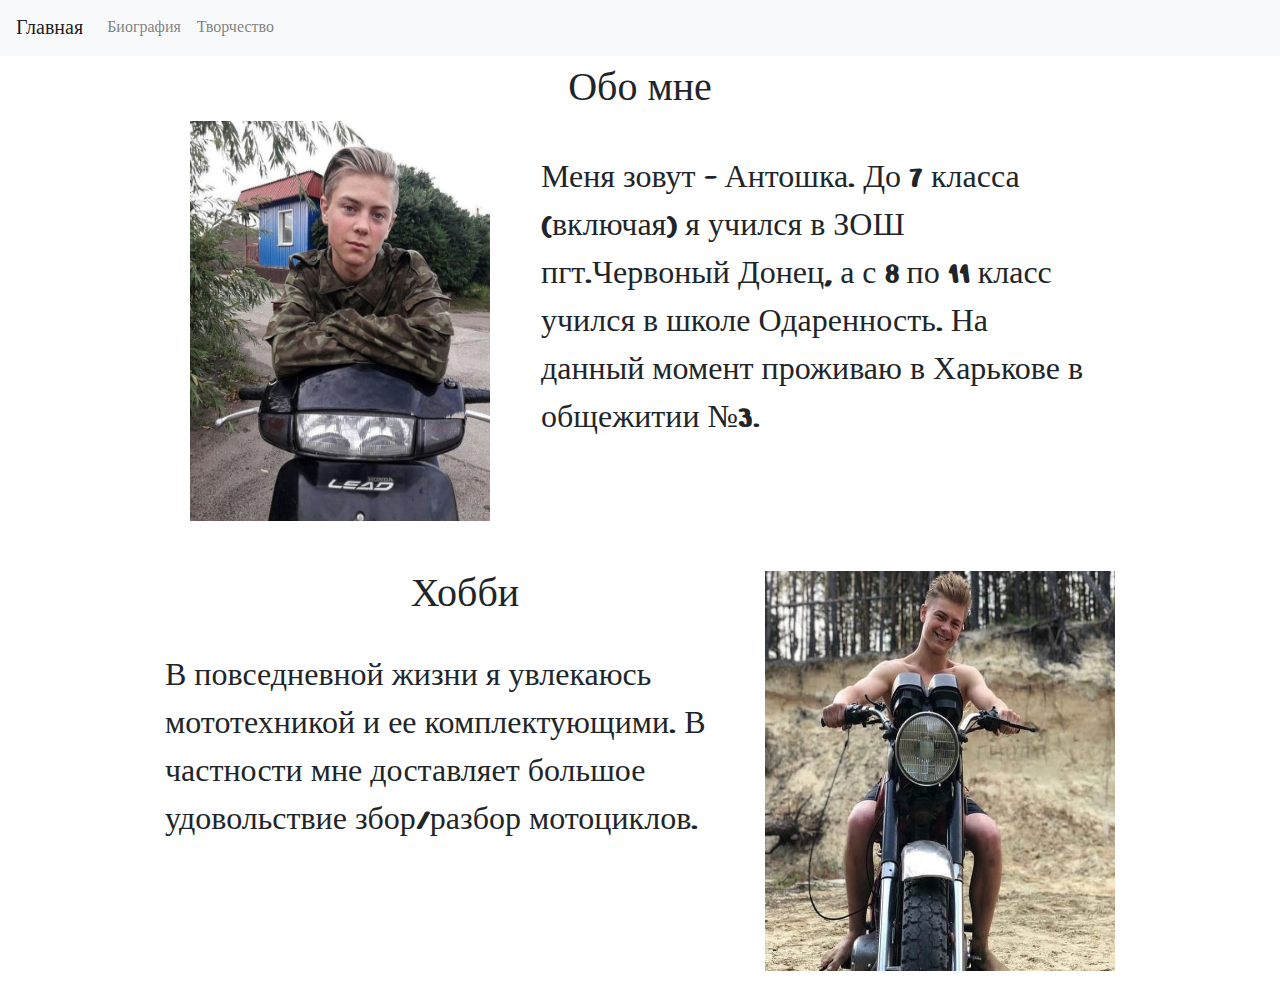
<file: index.html>
<!doctype html>
<html lang="en">

<head>
    <!-- Required meta tags -->
    <meta charset="utf-8">
    <meta name="viewport" content="width=device-width, initial-scale=1, shrink-to-fit=no">

    <!-- Bootstrap CSS -->
    <link rel="preconnect" href="https://fonts.gstatic.com">
    <link href="https://fonts.googleapis.com/css2?family=Nerko+One&display=swap" rel="stylesheet">
    <link rel="stylesheet" href="https://maxcdn.bootstrapcdn.com/bootstrap/4.0.0/css/bootstrap.min.css" integrity="sha384-Gn5384xqQ1aoWXA+058RXPxPg6fy4IWvTNh0E263XmFcJlSAwiGgFAW/dAiS6JXm" crossorigin="anonymous">
    <link rel="stylesheet" href="css/style.css">
    <title>Tosha:3</title>
</head>

<body>

    <nav class="navbar fixed-top navbar-expand-lg navbar-light bg-light">
        <a class="navbar-brand" href="#">Главная</a>
        <button class="navbar-toggler" type="button" data-toggle="collapse" data-target="#navbarNavAltMarkup" aria-controls="navbarNavAltMarkup" aria-expanded="false" aria-label="Toggle navigation">
        <span class="navbar-toggler-icon"></span>
    </button>
        <div class="collapse navbar-collapse" id="navbarNavAltMarkup">
            <div class="navbar-nav">
                <a class="nav-item nav-link" href="page/bio.html">Биография</a>
                <a class="nav-item nav-link" href="page/tvor.html">Творчество</a>
            </div>
        </div>
    </nav>
    <div class="fix">
        <div class="head-index">
            <h1>Обо мне</h1>
        </div>
        <div class="container">
            <div class="content">
                <div class="photo-index"><img src="photo/index.jpg"></div>
                <div class="text-index">
                    <p>Меня зовут - Антошка. До 7 класса (включая) я учился в ЗОШ пгт.Червоный Донец, а с 8 по 11 класс учился в школе Одаренность. На данный момент проживаю в Харькове в общежитии №3.
                        <p>
                </div>
            </div>
            <div class="content mt-10">
                <div class="text-index-2">
                    <h1>Хобби</h1>
                    <p>В повседневной жизни я увлекаюсь мототехникой и ее комплектующими. В частности мне доставляет большое удовольствие збор/разбор мотоциклов.</p>
                </div>
                <div class="photo-index-2"><img src="photo/1.jpg" </div>
                </div>
            </div>

        </div>

        <!-- Optional JavaScript -->
        <!-- jQuery first, then Popper.js, then Bootstrap JS -->
        <script src="https://code.jquery.com/jquery-3.2.1.slim.min.js" integrity="sha384-KJ3o2DKtIkvYIK3UENzmM7KCkRr/rE9/Qpg6aAZGJwFDMVNA/GpGFF93hXpG5KkN" crossorigin="anonymous"></script>
        <script src="https://cdnjs.cloudflare.com/ajax/libs/popper.js/1.12.9/umd/popper.min.js" integrity="sha384-ApNbgh9B+Y1QKtv3Rn7W3mgPxhU9K/ScQsAP7hUibX39j7fakFPskvXusvfa0b4Q" crossorigin="anonymous"></script>
        <script src="https://maxcdn.bootstrapcdn.com/bootstrap/4.0.0/js/bootstrap.min.js" integrity="sha384-JZR6Spejh4U02d8jOt6vLEHfe/JQGiRRSQQxSfFWpi1MquVdAyjUar5+76PVCmYl" crossorigin="anonymous"></script>
</body>

</html>
</file>
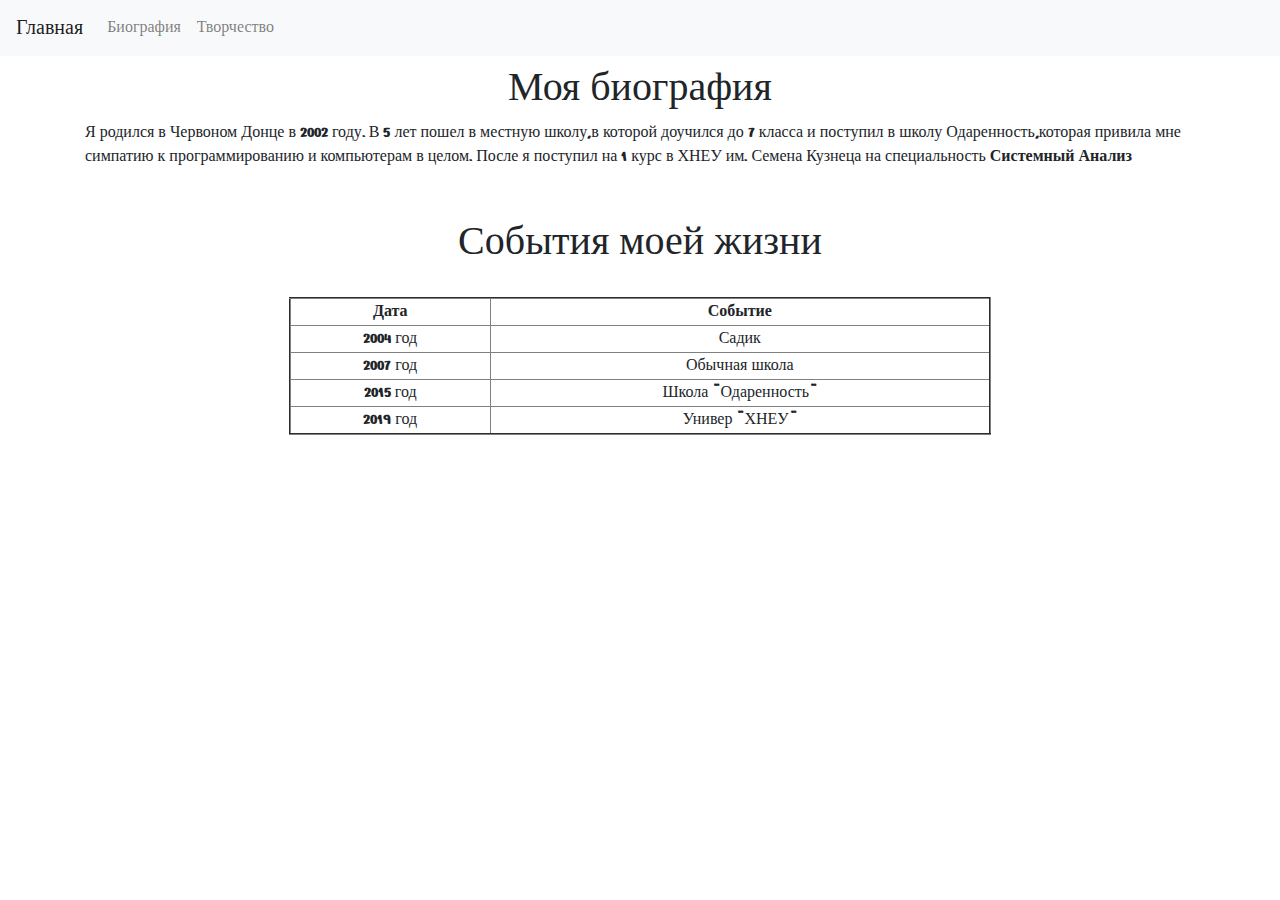
<file: page/bio.html>
<!doctype html>
<html lang="en">
<head>
    <!-- Required meta tags -->
    <meta charset="utf-8">
    <meta name="viewport" content="width=device-width, initial-scale=1, shrink-to-fit=no">

    <!-- Bootstrap CSS -->
    <link rel="preconnect" href="https://fonts.gstatic.com">
    <link href="https://fonts.googleapis.com/css2?family=Nerko+One&display=swap" rel="stylesheet">
    <link rel="stylesheet" href="https://maxcdn.bootstrapcdn.com/bootstrap/4.0.0/css/bootstrap.min.css" integrity="sha384-Gn5384xqQ1aoWXA+058RXPxPg6fy4IWvTNh0E263XmFcJlSAwiGgFAW/dAiS6JXm" crossorigin="anonymous">
    <link rel="stylesheet" href="../css/style.css">
    <title>Tosha:3</title>
</head>
<body>

<nav class="navbar fixed-top navbar-expand-lg navbar-light bg-light">
    <a class="navbar-brand" href="../index.html">Главная</a>
    <button class="navbar-toggler" type="button" data-toggle="collapse" data-target="#navbarNavAltMarkup" aria-controls="navbarNavAltMarkup" aria-expanded="false" aria-label="Toggle navigation">
        <span class="navbar-toggler-icon"></span>
    </button>
    <div class="collapse navbar-collapse" id="navbarNavAltMarkup">
        <div class="navbar-nav">
            <a class="nav-item nav-link" href="#">Биография</a>
            <a class="nav-item nav-link" href="tvor.html">Творчество</a>
        </div>
    </div>
</nav>
<div class="fix">
    <div class="container">
        <div class="bio-h1">
          <h1>Моя биография</h1>
        </div>
        <div class="bio-text">
            <p>Я родился в Червоном Донце в 2002 году. В 5 лет пошел в местную школу,в которой доучился до 7 класса и поступил в школу Одаренность,которая привила мне симпатию к программированию и компьютерам в целом.
                После я поступил на 1 курс в ХНЕУ им. Семена Кузнеца на специальность <strong>Системный Анализ</strong></p>
        <div class="table-bio">
            <h1>События моей жизни</h1>
            <div class="center">
            <table border="2">
                <thead>
                <tr><td width="200px"><b>Дата</b></td><td width="500px"><b>Событие</b></td></tr>
                </thead>
                <tbody>
                <tr><td>2004 год</td><td>Садик</td></tr>
                <tr><td>2007 год</td><td>Обычная школа</td></tr>
                <tr><td>2015 год</td><td>Школа "Одаренность"</td></tr>
                <tr><td>2019 год</td><td>Универ "ХНЕУ"</td></tr>
                </tbody>
            </table>
        </div>
        </div>
        </div>
    </div>
</div>

<!-- Optional JavaScript -->
<!-- jQuery first, then Popper.js, then Bootstrap JS -->
<script src="https://code.jquery.com/jquery-3.2.1.slim.min.js" integrity="sha384-KJ3o2DKtIkvYIK3UENzmM7KCkRr/rE9/Qpg6aAZGJwFDMVNA/GpGFF93hXpG5KkN" crossorigin="anonymous"></script>
<script src="https://cdnjs.cloudflare.com/ajax/libs/popper.js/1.12.9/umd/popper.min.js" integrity="sha384-ApNbgh9B+Y1QKtv3Rn7W3mgPxhU9K/ScQsAP7hUibX39j7fakFPskvXusvfa0b4Q" crossorigin="anonymous"></script>
<script src="https://maxcdn.bootstrapcdn.com/bootstrap/4.0.0/js/bootstrap.min.js" integrity="sha384-JZR6Spejh4U02d8jOt6vLEHfe/JQGiRRSQQxSfFWpi1MquVdAyjUar5+76PVCmYl" crossorigin="anonymous"></script>
</body>
</html>
</file>
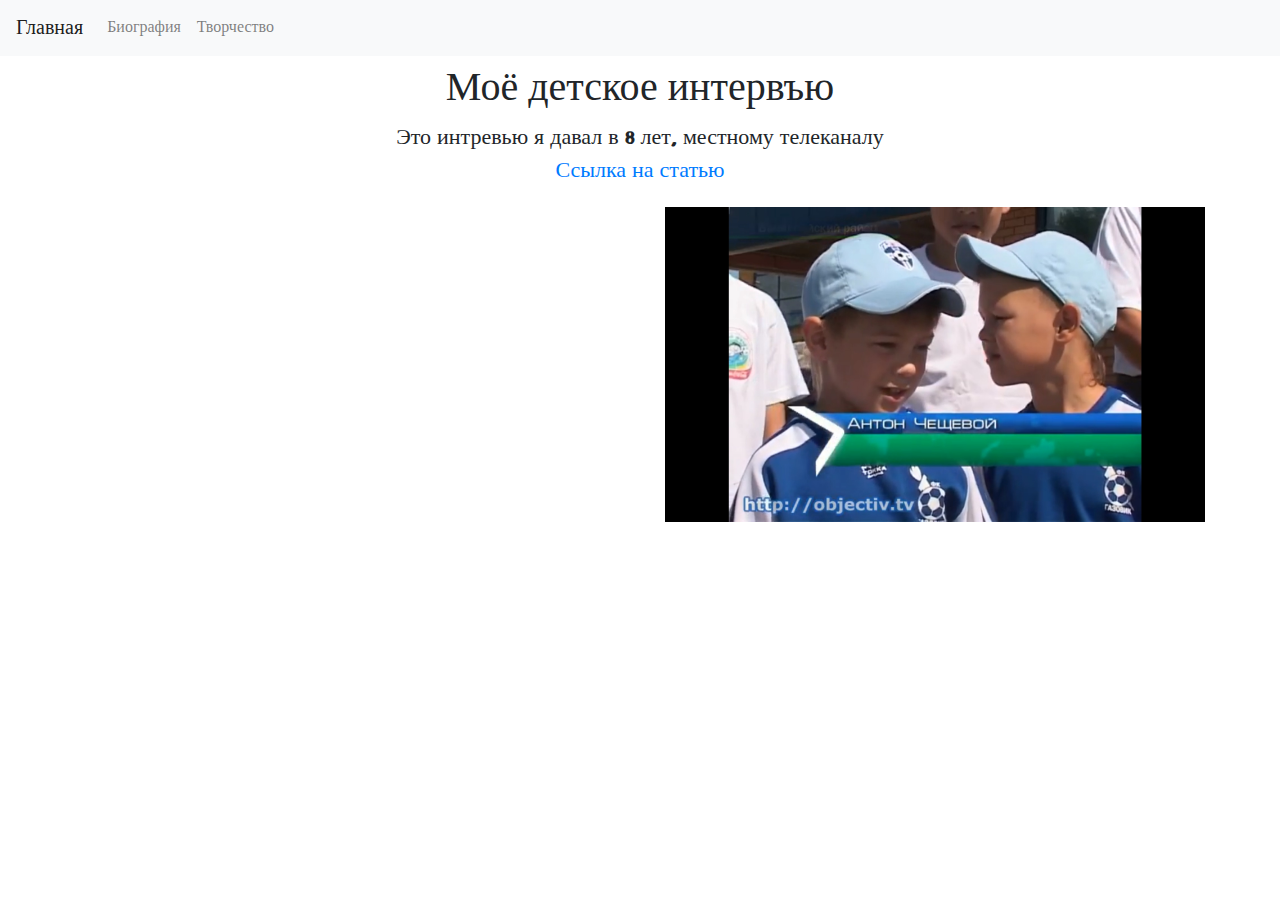
<file: page/tvor.html>
<!doctype html>
<html lang="en">
<head>
    <!-- Required meta tags -->
    <meta charset="utf-8">
    <meta name="viewport" content="width=device-width, initial-scale=1, shrink-to-fit=no">

    <!-- Bootstrap CSS -->
    <link rel="preconnect" href="https://fonts.gstatic.com">
    <link href="https://fonts.googleapis.com/css2?family=Nerko+One&display=swap" rel="stylesheet">
    <link rel="stylesheet" href="https://maxcdn.bootstrapcdn.com/bootstrap/4.0.0/css/bootstrap.min.css" integrity="sha384-Gn5384xqQ1aoWXA+058RXPxPg6fy4IWvTNh0E263XmFcJlSAwiGgFAW/dAiS6JXm" crossorigin="anonymous">
    <link rel="stylesheet" href="../css/style.css">
    <title>Tosha:3</title>
</head>
<body>

<nav class="navbar fixed-top navbar-expand-lg navbar-light bg-light">
    <a class="navbar-brand" href="../index.html">Главная</a>
    <button class="navbar-toggler" type="button" data-toggle="collapse" data-target="#navbarNavAltMarkup" aria-controls="navbarNavAltMarkup" aria-expanded="false" aria-label="Toggle navigation">
        <span class="navbar-toggler-icon"></span>
    </button>
    <div class="collapse navbar-collapse" id="navbarNavAltMarkup">
        <div class="navbar-nav">
            <a class="nav-item nav-link" href="bio.html">Биография</a>
            <a class="nav-item nav-link" href="#">Творчество</a>
        </div>
    </div>
</nav>
<div class="fix">
<div class="container">
   <div class="h1-tvor">
    <h1>Моё детское интервъю</h1>
       <span>Это интревью я давал в 8 лет, местному телеканалу</br><a href="http://archive.objectiv.tv/230611/57456.html" target="_blank">Ссылка на статью</a></span>
   </div>
    <div class="tvor">
     <iframe width="560" height="315" src="https://www.youtube.com/embed/hBjfAZPYBro" frameborder="0" allow="accelerometer; autoplay; clipboard-write; encrypted-media; gyroscope; picture-in-picture" allowfullscreen></iframe>
<img src="../photo/ya.jpg">
    </div>
</div>
</div>

<!-- Optional JavaScript -->
<!-- jQuery first, then Popper.js, then Bootstrap JS -->
<script src="https://code.jquery.com/jquery-3.2.1.slim.min.js" integrity="sha384-KJ3o2DKtIkvYIK3UENzmM7KCkRr/rE9/Qpg6aAZGJwFDMVNA/GpGFF93hXpG5KkN" crossorigin="anonymous"></script>
<script src="https://cdnjs.cloudflare.com/ajax/libs/popper.js/1.12.9/umd/popper.min.js" integrity="sha384-ApNbgh9B+Y1QKtv3Rn7W3mgPxhU9K/ScQsAP7hUibX39j7fakFPskvXusvfa0b4Q" crossorigin="anonymous"></script>
<script src="https://maxcdn.bootstrapcdn.com/bootstrap/4.0.0/js/bootstrap.min.js" integrity="sha384-JZR6Spejh4U02d8jOt6vLEHfe/JQGiRRSQQxSfFWpi1MquVdAyjUar5+76PVCmYl" crossorigin="anonymous"></script>
</body>
</html>
</file>
<file: css/style.css>
body {
    font-family: 'Nerko One', cursive;
}
a:hover{
    text-decoration: none;
}
.head-index{
text-align: center;
}
.content{
    display: flex;
    justify-content: center;/* Выравнивание по ценрту */
    margin-bottom: 30px;
}
.text-index p{
    margin-top: 33px;
    margin-left: 51px;
    font-size: 32px;
}
.photo-index img{
    width: 300px;
    height: 400px;
}
.text-index{
    width: 600px;
}
.text-index-2 h1{
    text-align: center;
}
.text-index-2 p{
    margin-top: 33px;
    margin-right: 51px;
    font-size: 32px;
}
.text-index-2{
    width: 600px;
}
.head-index{
    margin-top: 20px;
}
.photo-index-2 img{
    width: 350px;
    height: 400px;
}
.mt-10{
    margin-top: 50px;
}

.h1-tvor{
    text-align: center;
    margin: 20px 0;
}
.tvor{
    display: flex;
}
.tvor img{
    width: 540px;
    height: 315px;
    position: relative;
    left: 20px;
}
.h1-tvor span{
    font-size: 22px;
}
.fix{
    margin-top: 65px;
}
.bio-h1{
    text-align: center;
}
.table-bio h1{
    text-align: center;
    margin-top: 50px;
}
table{
    text-align: center;
}
.center{
    margin-top: 30px;
    display: flex;
    justify-content: center;
}
</file>
